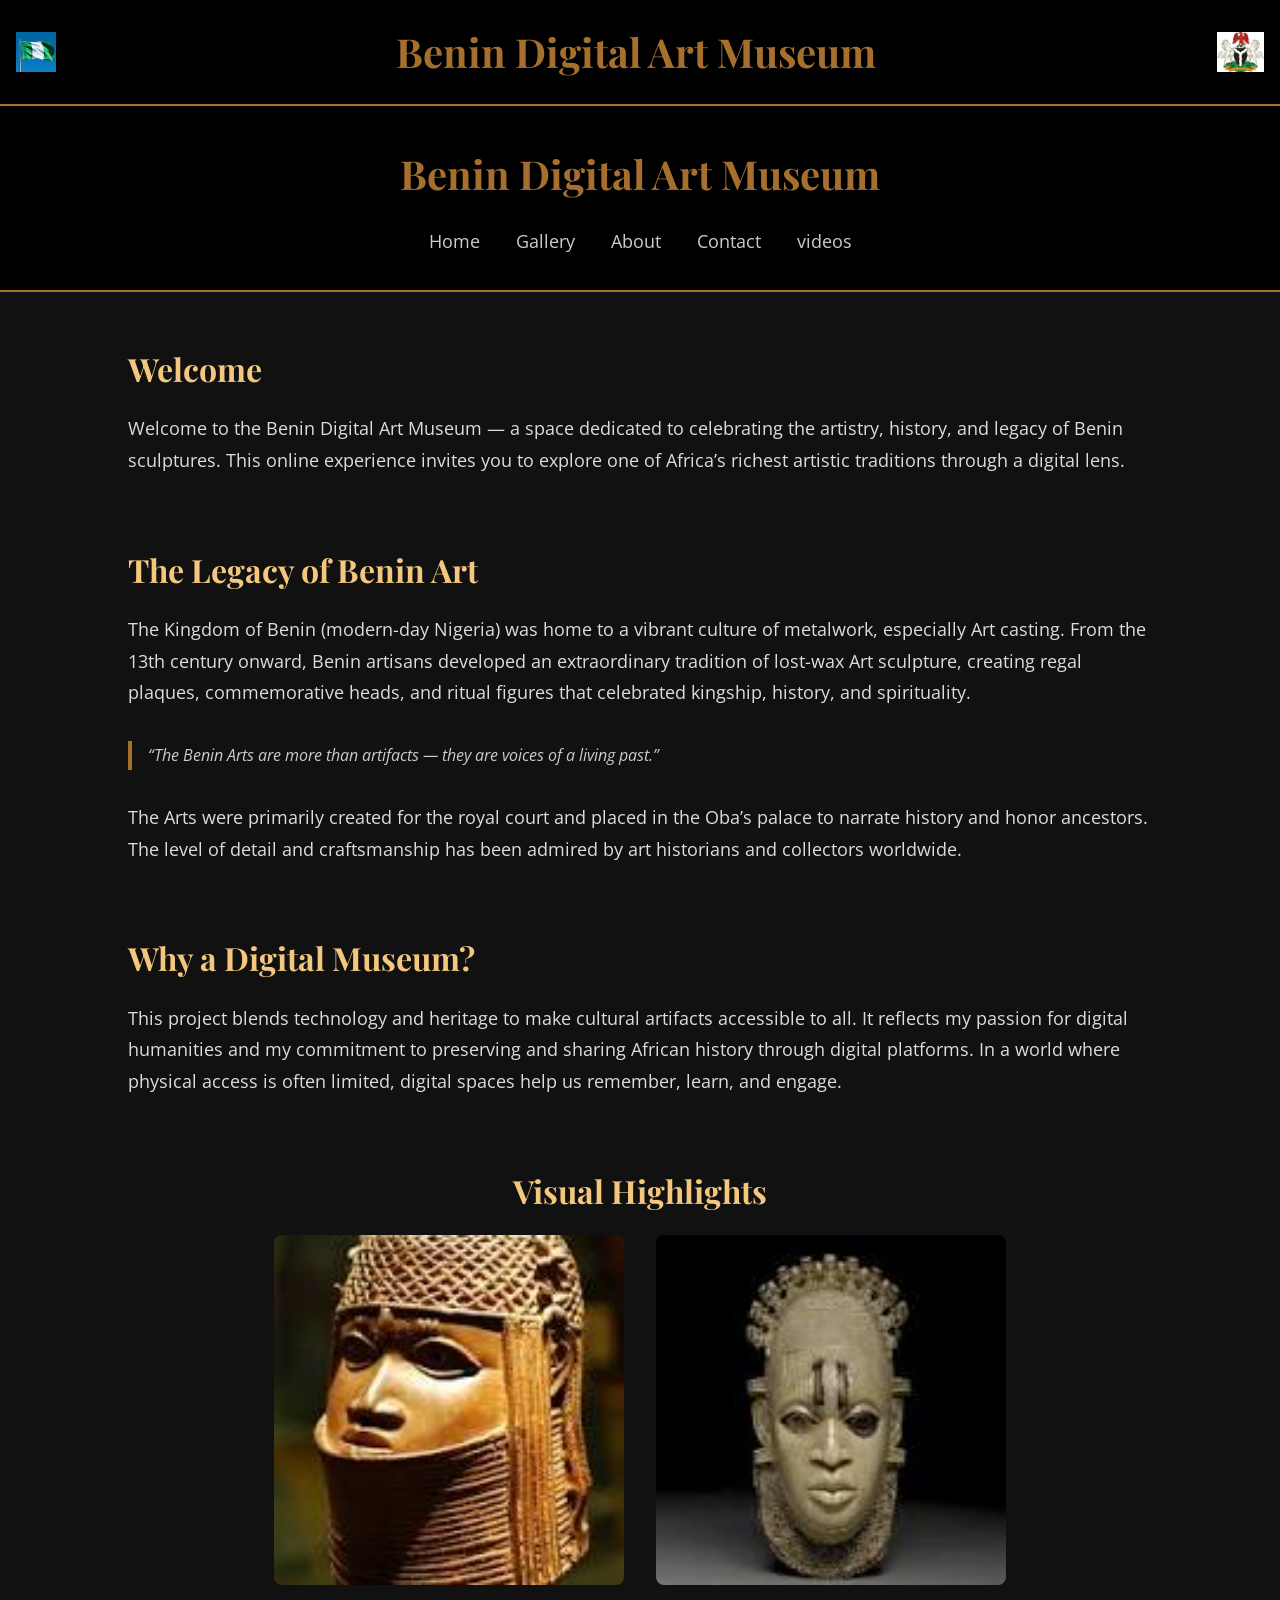
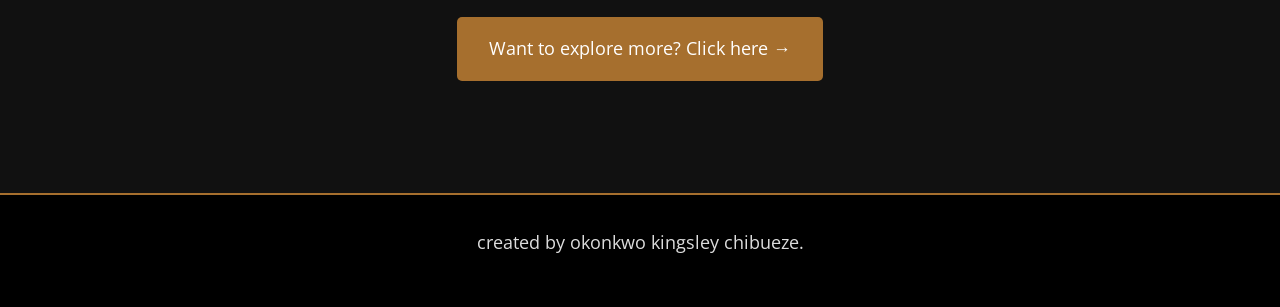
<file: index.html>
<!DOCTYPE html>
<html lang="en">
  <head>
    <meta charset="UTF-8" />
    <meta name="viewport" content="width=device-width, initial-scale=1.0" />
    <title>Home | Benin Digital Art Museum</title>
    <link rel="stylesheet" href="style.css" />
    <header
      style="
        position: relative;
        display: flex;
        align-items: center;
        justify-content: space-between;
        padding: 1rem;
      "
    >
      <img
        src="assets/images/flag1.jpg"
        alt="Nigerian Flag"
        style="height: 40px; width: auto"
      />

      <h1
        style="
          flex-grow: 1;
          text-align: center;
          margin: 0;
          font-family: 'Playfair Display', serif;
          font-size: 2.5rem;
          color: #a66f2e;
        "
      >
        Benin Digital Art Museum
      </h1>

      <img
        src="assets/images/coat1.jpg"
        alt="Nigerian Flag"
        style="height: 40px; width: auto"
      />
    </header>
  </head>
  <body>
    <header>
      <h1>Benin Digital Art Museum</h1>
      <nav>
        <a href="index.html">Home</a>
        <a href="gallery.html">Gallery</a>
        <a href="about.html">About</a>
        <a href="contact.html">Contact</a>
        <a href="video.html">videos</a>
      </nav>
    </header>

    <main>
      <section>
        <h2>Welcome</h2>
        <p>
          Welcome to the Benin Digital Art Museum — a space dedicated to
          celebrating the artistry, history, and legacy of Benin sculptures.
          This online experience invites you to explore one of Africa’s richest
          artistic traditions through a digital lens.
        </p>
      </section>

      <section>
        <h2>The Legacy of Benin Art</h2>
        <p>
          The Kingdom of Benin (modern-day Nigeria) was home to a vibrant
          culture of metalwork, especially Art casting. From the 13th century
          onward, Benin artisans developed an extraordinary tradition of
          lost-wax Art sculpture, creating regal plaques, commemorative heads,
          and ritual figures that celebrated kingship, history, and
          spirituality.
        </p>
        <blockquote>
          “The Benin Arts are more than artifacts — they are voices of a living
          past.”
        </blockquote>
        <p>
          The Arts were primarily created for the royal court and placed in the
          Oba’s palace to narrate history and honor ancestors. The level of
          detail and craftsmanship has been admired by art historians and
          collectors worldwide.
        </p>
      </section>

      <section>
        <h2>Why a Digital Museum?</h2>
        <p>
          This project blends technology and heritage to make cultural artifacts
          accessible to all. It reflects my passion for digital humanities and
          my commitment to preserving and sharing African history through
          digital platforms. In a world where physical access is often limited,
          digital spaces help us remember, learn, and engage.
        </p>
      </section>

      <!-- 🔽 NEW SECTION: Two Images -->
      <section>
        <h2 style="text-align: center; margin-bottom: 1rem">
          Visual Highlights
        </h2>
        <div
          style="
            display: flex;
            flex-wrap: wrap;
            justify-content: center;
            gap: 2rem;
            margin-bottom: 2rem;
          "
        >
          <img
            src="assets/images/craft-1.jpg"
            alt="Benin Art"
            style="max-width: 100%; width: 350px; border-radius: 8px"
          />
          <img
            src="assets/images/craft-2.jpg"
            alt="Benin Queen Mother"
            style="max-width: 100%; width: 350px; border-radius: 8px"
          />
        </div>
        <div style="text-align: center">
          <a
            href="gallery.html"
            style="
              display: inline-block;
              padding: 1rem 2rem;
              font-size: 1.1rem;
              background-color: #a66f2e;
              color: #fff;
              text-decoration: none;
              border-radius: 5px;
              transition: background-color 0.3s;
            "
          >
            Want to explore more? Click here →
          </a>
        </div>
      </section>
    </main>

    <footer>
      <p>created by okonkwo kingsley chibueze.</p>
    </footer>
  </body>
</html>
</file>
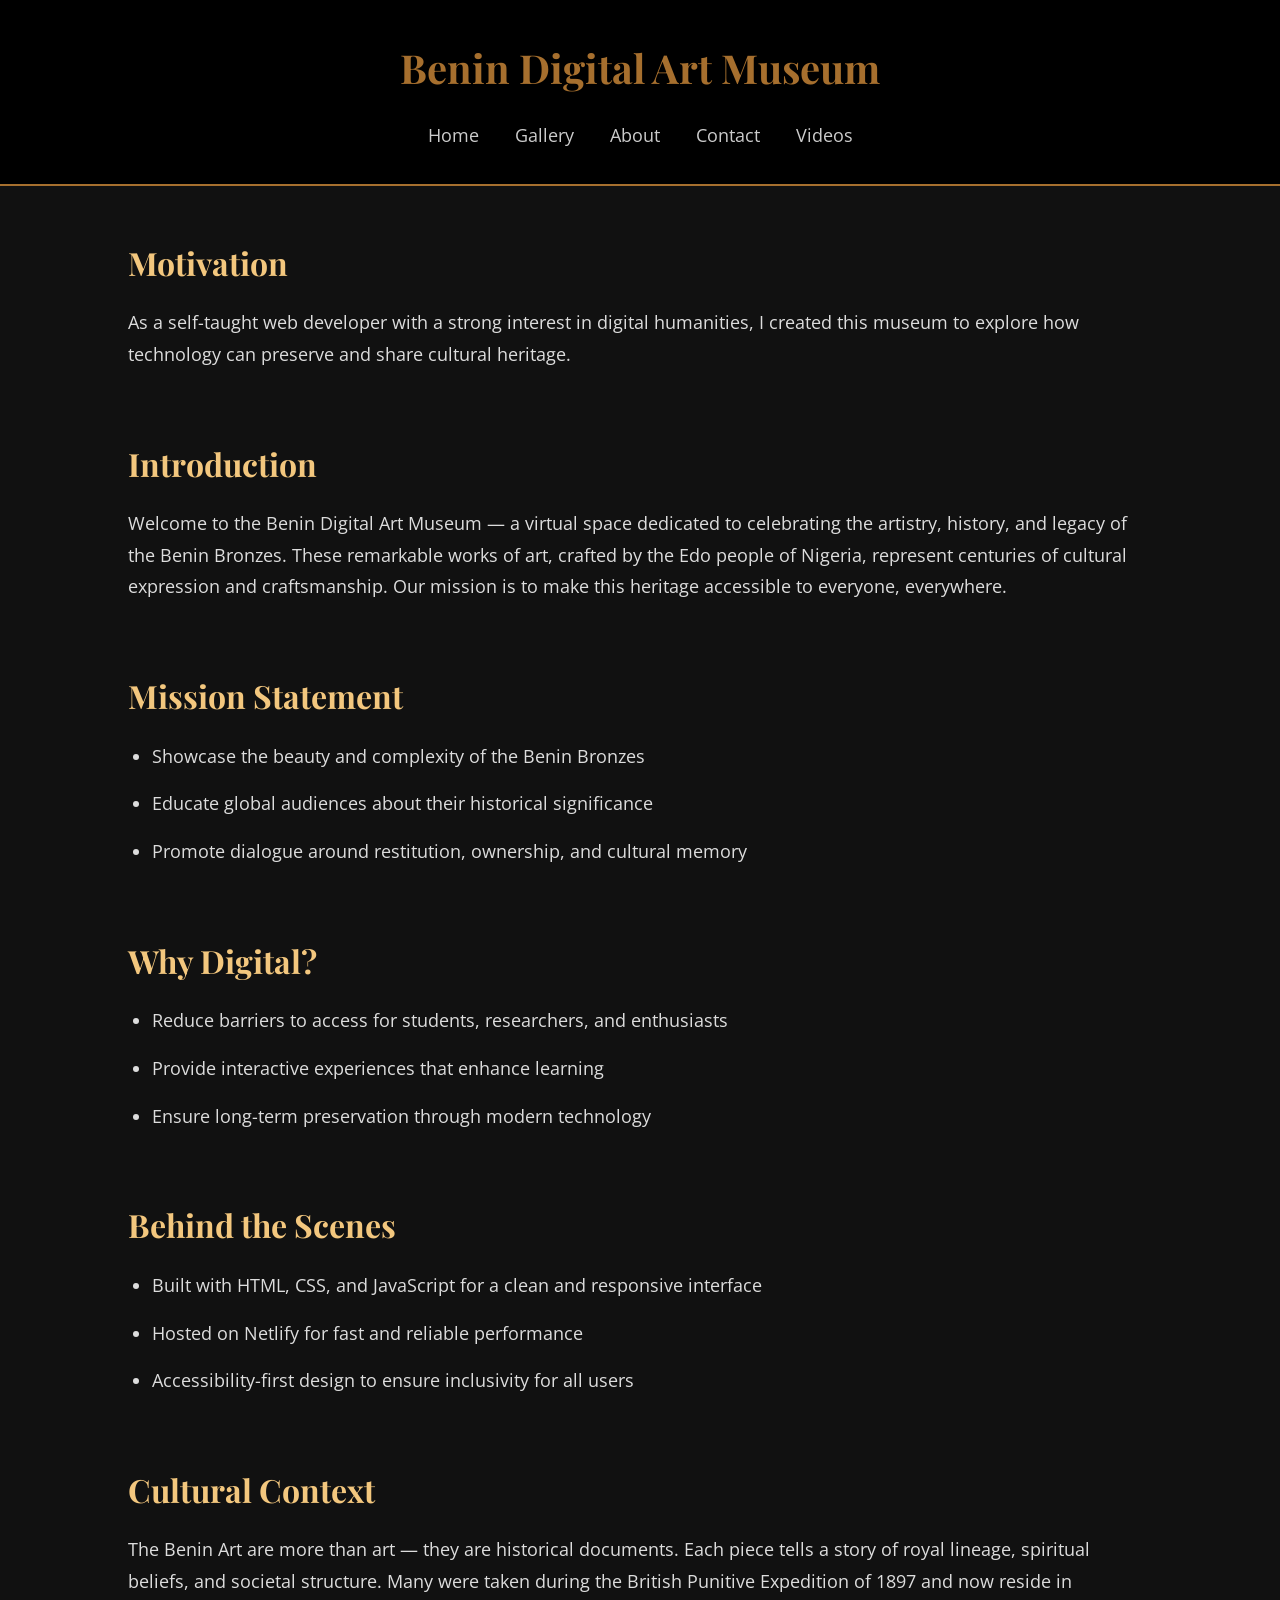
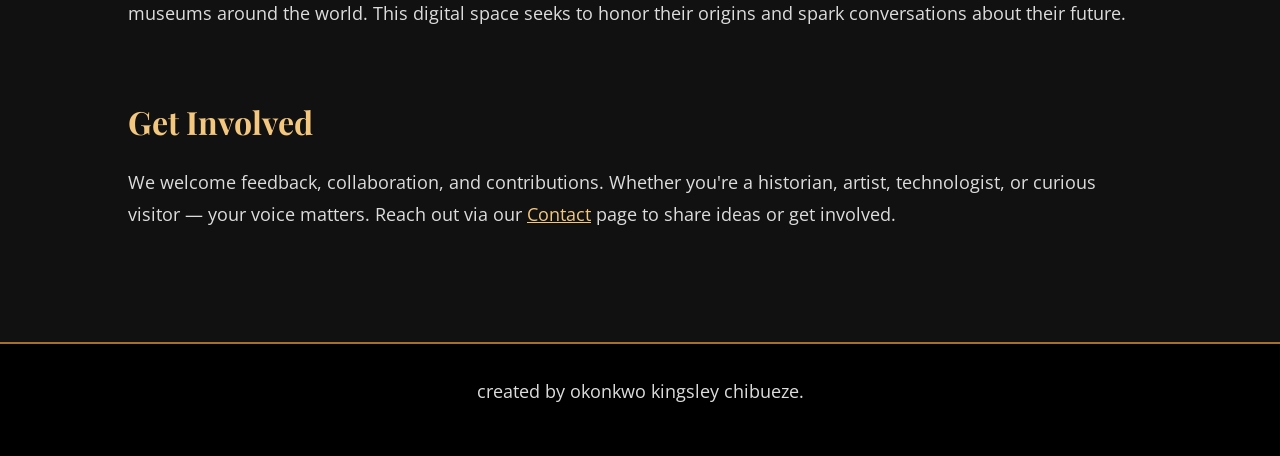
<file: about.html>
<!DOCTYPE html>
<html lang="en">
  <head>
    <meta charset="UTF-8" />
    <meta name="viewport" content="width=device-width, initial-scale=1.0" />
    <title>About - Benin Digital Art Museum</title>
    <link rel="stylesheet" href="style.css" />
  </head>
  <body>
    <header>
      <h1>Benin Digital Art Museum</h1>
      <nav>
        <a href="index.html">Home</a>
        <a href="gallery.html">Gallery</a>
        <a href="about.html">About</a>
        <a href="contact.html">Contact</a>
        <a href="video.html">Videos</a>
      </nav>
    </header>

    <main>
      <section>
        <h2>Motivation</h2>
        <p>
          As a self-taught web developer with a strong interest in digital
          humanities, I created this museum to explore how technology can
          preserve and share cultural heritage.
        </p>
      </section>

      <section>
        <h2>Introduction</h2>
        <p>
          Welcome to the Benin Digital Art Museum — a virtual space dedicated to
          celebrating the artistry, history, and legacy of the Benin Bronzes.
          These remarkable works of art, crafted by the Edo people of Nigeria,
          represent centuries of cultural expression and craftsmanship. Our
          mission is to make this heritage accessible to everyone, everywhere.
        </p>
      </section>

      <section>
        <h2>Mission Statement</h2>
        <ul>
          <li>Showcase the beauty and complexity of the Benin Bronzes</li>
          <li>Educate global audiences about their historical significance</li>
          <li>
            Promote dialogue around restitution, ownership, and cultural memory
          </li>
        </ul>
      </section>

      <section>
        <h2>Why Digital?</h2>
        <ul>
          <li>
            Reduce barriers to access for students, researchers, and enthusiasts
          </li>
          <li>Provide interactive experiences that enhance learning</li>
          <li>Ensure long-term preservation through modern technology</li>
        </ul>
      </section>

      <section>
        <h2>Behind the Scenes</h2>
        <ul>
          <li>
            Built with HTML, CSS, and JavaScript for a clean and responsive
            interface
          </li>
          <li>Hosted on Netlify for fast and reliable performance</li>
          <li>
            Accessibility-first design to ensure inclusivity for all users
          </li>
        </ul>
      </section>

      <section>
        <h2>Cultural Context</h2>
        <p>
          The Benin Art are more than art — they are historical documents. Each
          piece tells a story of royal lineage, spiritual beliefs, and societal
          structure. Many were taken during the British Punitive Expedition of
          1897 and now reside in museums around the world. This digital space
          seeks to honor their origins and spark conversations about their
          future.
        </p>
      </section>

      <section>
        <h2>Get Involved</h2>
        <p>
          We welcome feedback, collaboration, and contributions. Whether you're
          a historian, artist, technologist, or curious visitor — your voice
          matters. Reach out via our <a href="contact.html">Contact</a> page to
          share ideas or get involved.
        </p>
      </section>
    </main>

    <footer>
      <p>created by okonkwo kingsley chibueze.</p>
    </footer>
  </body>
</html>
</file>
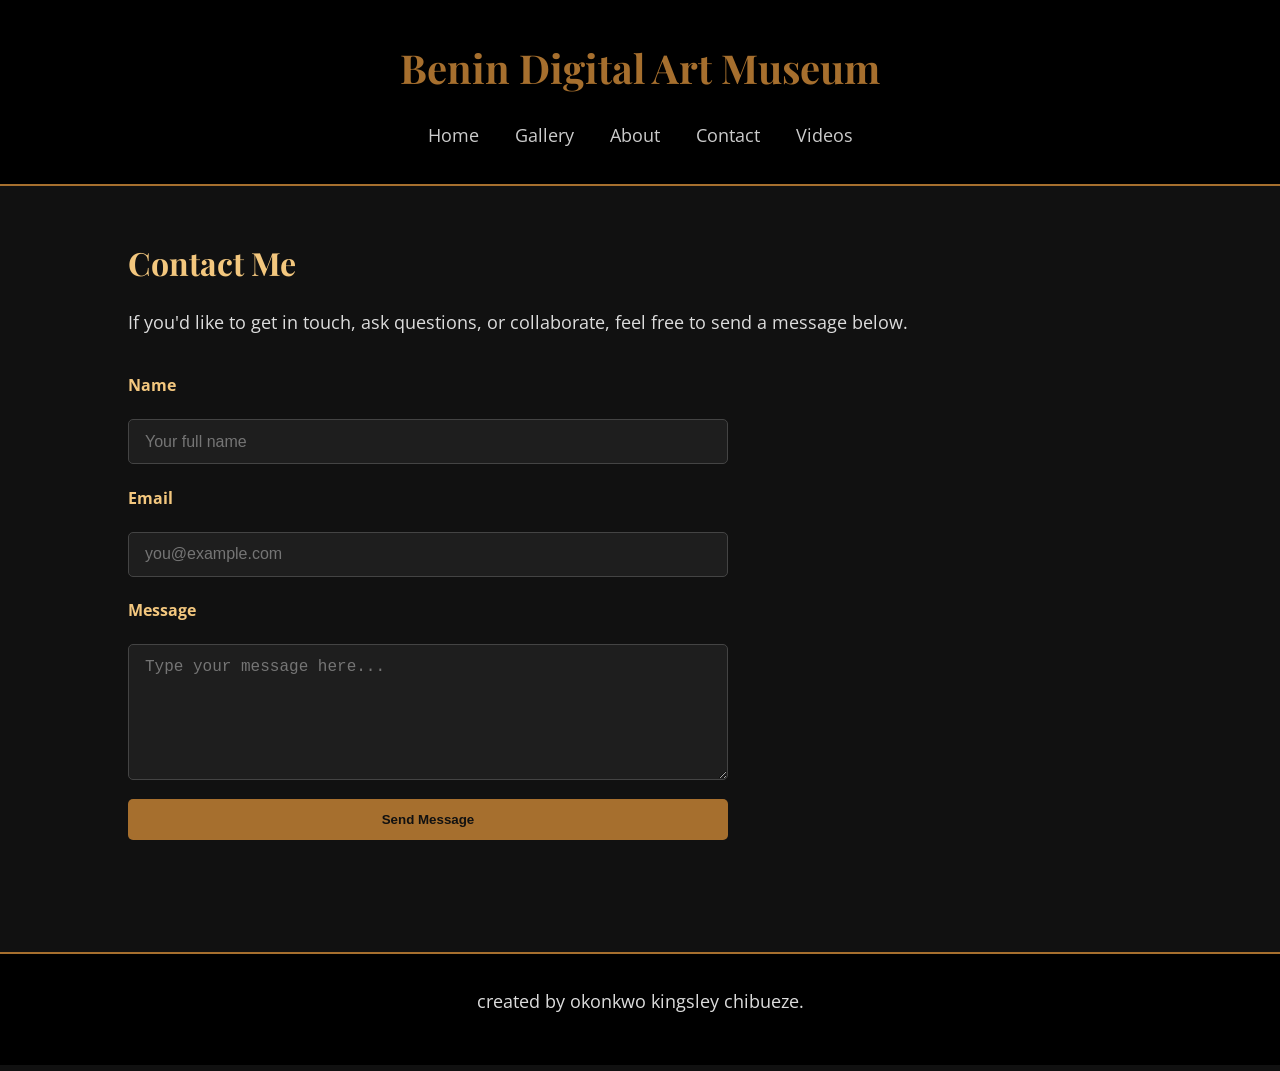
<file: contact.html>
<!DOCTYPE html>
<html lang="en">
  <head>
    <meta charset="UTF-8" />
    <meta name="viewport" content="width=device-width, initial-scale=1.0" />
    <title>Contact | Benin Digital Art Museum</title>
    <link rel="stylesheet" href="style.css" />
  </head>
  <body>
    <header>
      <h1>Benin Digital Art Museum</h1>
      <nav>
        <a href="index.html">Home</a>
        <a href="gallery.html">Gallery</a>
        <a href="about.html">About</a>
        <a href="contact.html">Contact</a>
        <a href="video.html">Videos</a>
      </nav>
    </header>
    <main>
      <section>
        <h2>Contact Me</h2>
        <p>
          If you'd like to get in touch, ask questions, or collaborate, feel
          free to send a message below.
        </p>

        <form
          action="https://usebasin.com/f/3ce219ae1524"
          method="POST"
          class="contact-form"
        >
          <label for="name">Name</label>
          <input
            type="text"
            id="name"
            name="name"
            placeholder="Your full name"
            required
          />

          <label for="email">Email</label>
          <input
            type="email"
            id="email"
            name="email"
            placeholder="you@example.com"
            required
          />

          <label for="message">Message</label>
          <textarea
            id="message"
            name="message"
            placeholder="Type your message here..."
            rows="6"
            required
          ></textarea>

          <button type="submit">Send Message</button>
        </form>
      </section>
    </main>
    <footer>
      <p>created by okonkwo kingsley chibueze.</p>
    </footer>
  </body>
</html>
</file>
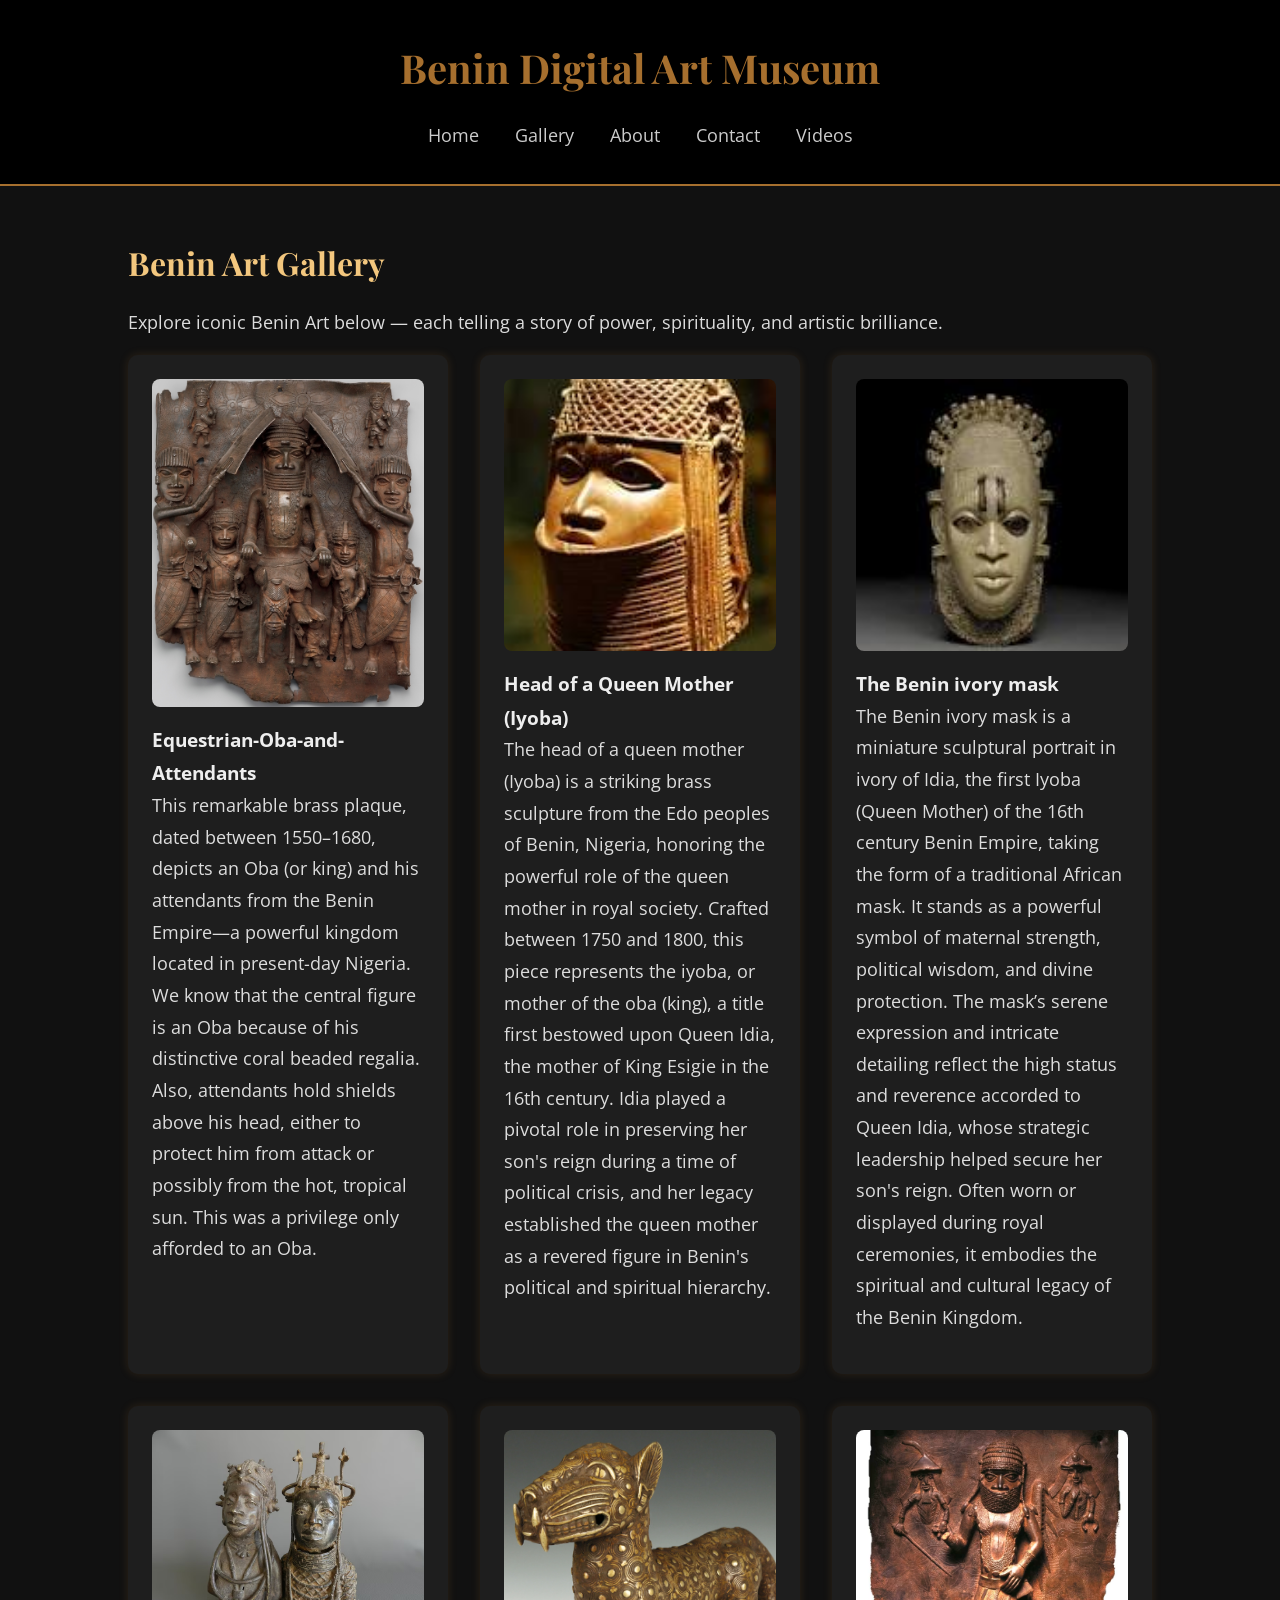
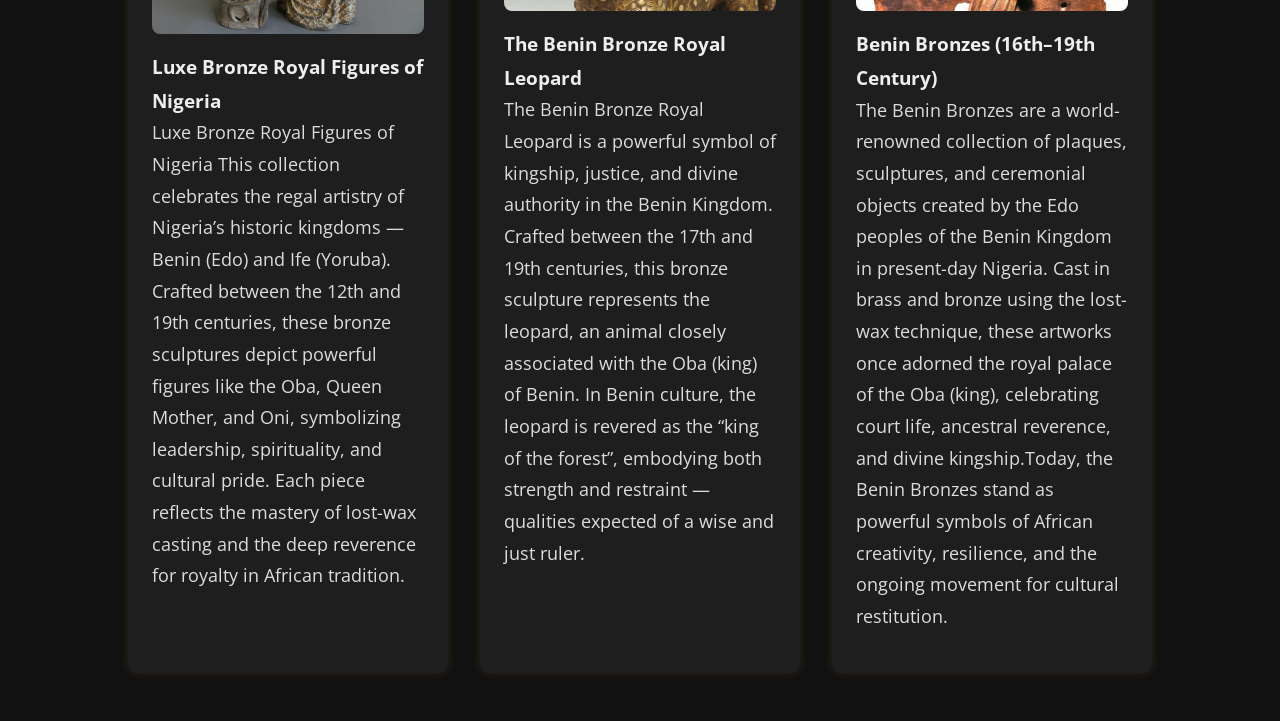
<file: gallery.html>
<!DOCTYPE html>
<html lang="en">
  <head>
    <meta charset="UTF-8" />
    <meta name="viewport" content="width=device-width, initial-scale=1.0" />
    <title>Gallery | Benin Digital Art Museum</title>
    <link rel="stylesheet" href="style.css" />
  </head>
  <body>
    <header>
      <h1>Benin Digital Art Museum</h1>
      <nav>
        <a href="index.html">Home</a>
        <a href="gallery.html">Gallery</a>
        <a href="about.html">About</a>
        <a href="contact.html">Contact</a>
        <a href="video.html">Videos</a>
      </nav>
    </header>
    <main>
      <h2>Benin Art Gallery</h2>
      <p>
        Explore iconic Benin Art below — each telling a story of power,
        spirituality, and artistic brilliance.
      </p>

      <div class="gallery">
        <div class="card">
          <img
            src="assets/images/Equestrian-Oba-and-Attendants.jpg"
            alt="Equestrian-Oba-and-Attendants"
          />
          <h3>Equestrian-Oba-and-Attendants</h3>

          <p>
            This remarkable brass plaque, dated between 1550–1680, depicts an
            Oba (or king) and his attendants from the Benin Empire—a powerful
            kingdom located in present-day Nigeria. We know that the central
            figure is an Oba because of his distinctive coral beaded regalia.
            Also, attendants hold shields above his head, either to protect him
            from attack or possibly from the hot, tropical sun. This was a
            privilege only afforded to an Oba.
          </p>
        </div>
        <div class="card">
          <img src="assets/images/craft-1.jpg" alt="Warrior Plaque" />
          <h3>Head of a Queen Mother (Iyoba)</h3>

          <p>
            The head of a queen mother (Iyoba) is a striking brass sculpture
            from the Edo peoples of Benin, Nigeria, honoring the powerful role
            of the queen mother in royal society. Crafted between 1750 and 1800,
            this piece represents the iyoba, or mother of the oba (king), a
            title first bestowed upon Queen Idia, the mother of King Esigie in
            the 16th century. Idia played a pivotal role in preserving her son's
            reign during a time of political crisis, and her legacy established
            the queen mother as a revered figure in Benin's political and
            spiritual hierarchy.
          </p>
        </div>
        <div class="card">
          <img src="assets/images/craft-2.jpg" alt="Queen Mother Head" />
          <h3>The Benin ivory mask</h3>

          <p>
            The Benin ivory mask is a miniature sculptural portrait in ivory of
            Idia, the first Iyoba (Queen Mother) of the 16th century Benin
            Empire, taking the form of a traditional African mask. It stands as
            a powerful symbol of maternal strength, political wisdom, and divine
            protection. The mask’s serene expression and intricate detailing
            reflect the high status and reverence accorded to Queen Idia, whose
            strategic leadership helped secure her son's reign. Often worn or
            displayed during royal ceremonies, it embodies the spiritual and
            cultural legacy of the Benin Kingdom.
          </p>
        </div>
        <div class="card">
          <img src="assets/images/craft-4.avif" alt="Bronze Leopard" />
          <h3>Luxe Bronze Royal Figures of Nigeria</h3>

          <p>
            Luxe Bronze Royal Figures of Nigeria This collection celebrates the
            regal artistry of Nigeria’s historic kingdoms — Benin (Edo) and Ife
            (Yoruba). Crafted between the 12th and 19th centuries, these bronze
            sculptures depict powerful figures like the Oba, Queen Mother, and
            Oni, symbolizing leadership, spirituality, and cultural pride. Each
            piece reflects the mastery of lost-wax casting and the deep
            reverence for royalty in African tradition.
          </p>
        </div>
        <div class="card">
          <img src="assets/images/craft-5.jpg" alt="Court Musician" />
          <h3>The Benin Bronze Royal Leopard</h3>
          <p>
            The Benin Bronze Royal Leopard is a powerful symbol of kingship,
            justice, and divine authority in the Benin Kingdom. Crafted between
            the 17th and 19th centuries, this bronze sculpture represents the
            leopard, an animal closely associated with the Oba (king) of Benin.
            In Benin culture, the leopard is revered as the “king of the
            forest”, embodying both strength and restraint — qualities expected
            of a wise and just ruler.
          </p>
        </div>

        <div class="card">
          <img src="assets/images/craft-6.jpg" alt="Court Musician" />
          <h3>Benin Bronzes (16th–19th Century)</h3>
          <p>
            The Benin Bronzes are a world-renowned collection of plaques,
            sculptures, and ceremonial objects created by the Edo peoples of the
            Benin Kingdom in present-day Nigeria. Cast in brass and bronze using
            the lost-wax technique, these artworks once adorned the royal palace
            of the Oba (king), celebrating court life, ancestral reverence, and
            divine kingship.Today, the Benin Bronzes stand as powerful symbols
            of African creativity, resilience, and the ongoing movement for
            cultural restitution.
          </p>
        </div>
      </div>
    </main>
  </body>
</html>
</file>
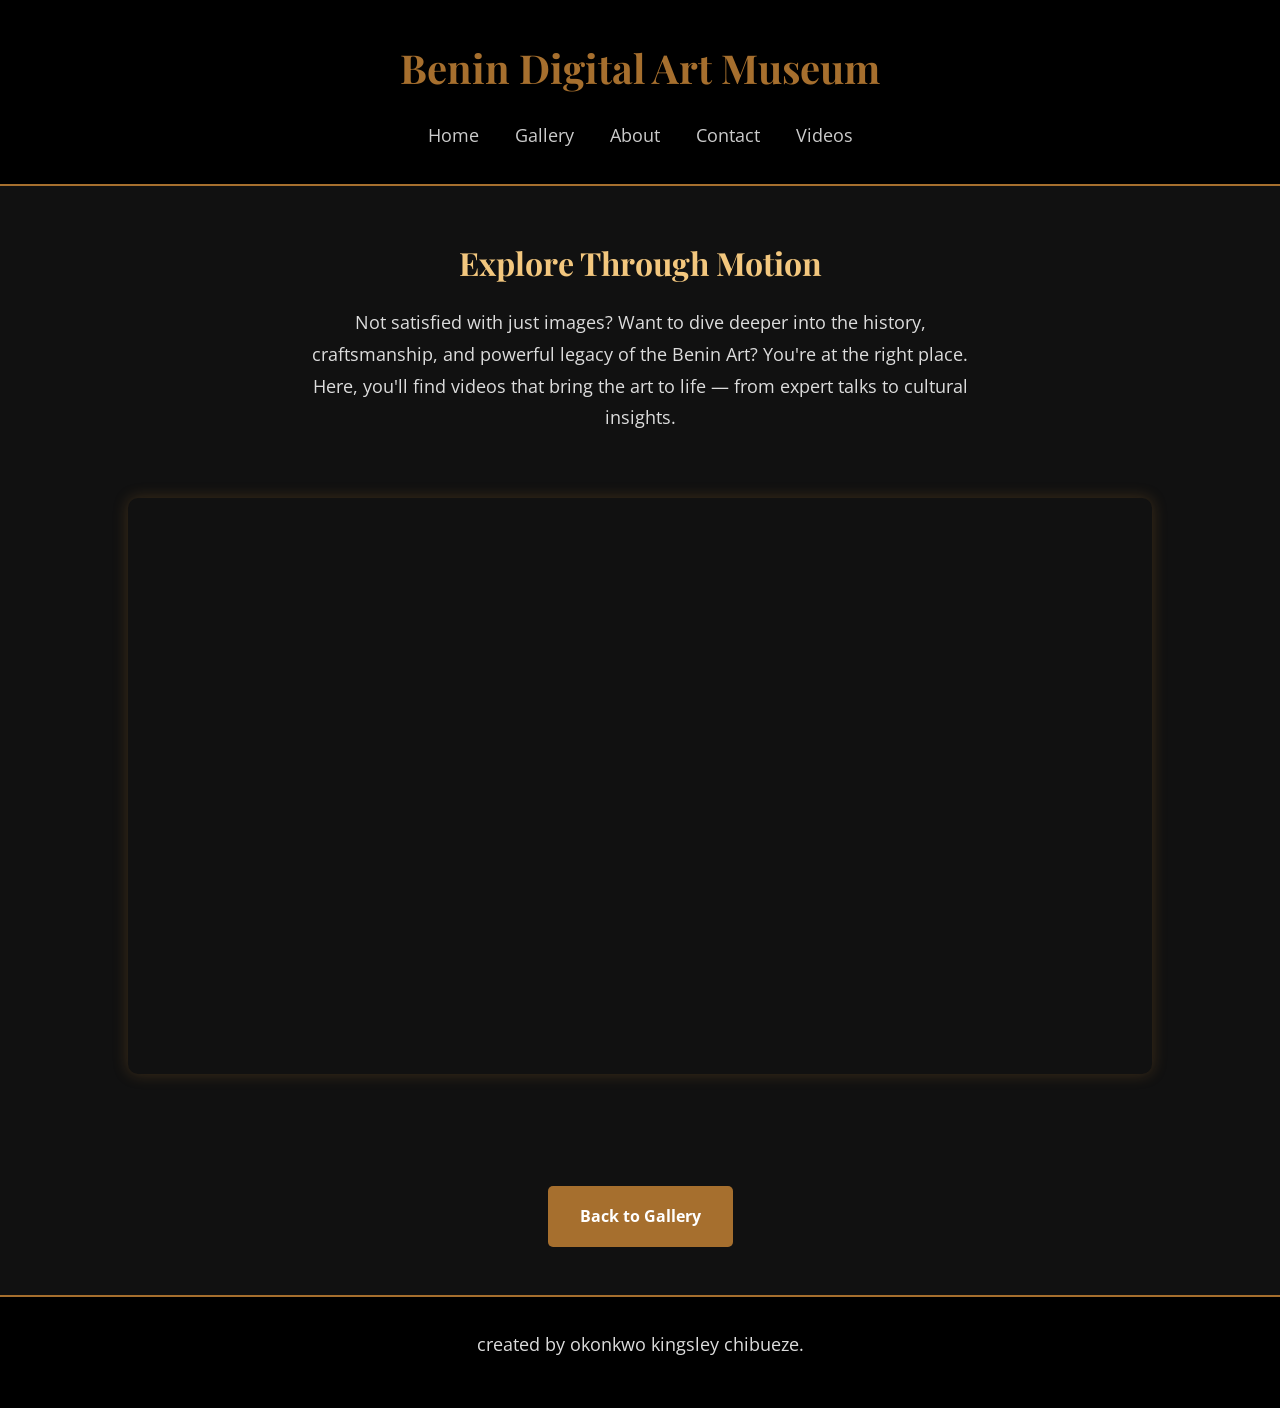
<file: video.html>
<!DOCTYPE html>
<html lang="en">
  <head>
    <meta charset="UTF-8" />
    <meta name="viewport" content="width=device-width, initial-scale=1.0" />
    <title>Videos | Benin  Digital Art Museum</title>
    <link rel="stylesheet" href="style.css" />
    <style>
      .video-grid {
        display: grid;
        grid-template-columns: repeat(auto-fit, minmax(300px, 1fr));
        gap: 2rem;
        margin-top: 2rem;
      }

      .video-wrapper {
        position: relative;
        padding-bottom: 56.25%;
        height: 0;
        overflow: hidden;
        border-radius: 10px;
        box-shadow: 0 0 15px rgba(166, 111, 46, 0.3);
      }

      .video-wrapper iframe {
        position: absolute;
        top: 0;
        left: 0;
        width: 100%;
        height: 100%;
      }

      .cta-button {
        display: inline-block;
        margin-top: 3rem;
        padding: 1rem 2rem;
        background-color: #a66f2e;
        color: #fff;
        font-weight: bold;
        text-decoration: none;
        border-radius: 5px;
        transition: background-color 0.3s ease;
      }

      .cta-button:hover {
        background-color: #c08030;
      }

      @media (max-width: 768px) {
        h1 {
          font-size: 1.8rem;
        }
      }
    </style>
  </head>
  <body>
    <header>
      <h1>Benin Digital Art Museum</h1>
      <nav>
        <a href="index.html">Home</a>
        <a href="gallery.html">Gallery</a>
        <a href="about.html">About</a>
        <a href="contact.html">Contact</a>
        <a href="video.html">Videos</a>
      </nav>
    </header>

    <main>
      <section>
        <h2 style="text-align: center"> Explore Through Motion</h2>
        <p style="text-align: center; max-width: 700px; margin: 1rem auto">
          Not satisfied with just images? Want to dive deeper into the history,
          craftsmanship, and powerful legacy of the Benin Art? You're at the
          right place. Here, you'll find  videos that bring
          the art to life — from expert talks to cultural insights.
        </p>
      </section>

      <!-- Video Grid Section -->
      <section class="video-grid">
        <div class="video-wrapper">
          <iframe
            src="https://www.youtube.com/embed/3Ph2D--ZeHQ"
            title="kindom of benin art adn culture"
            frameborder="0"
            allowfullscreen
          ></iframe>
        </div>
      </section>

      <div style="text-align: center">
        <a href="gallery.html" class="cta-button">Back to Gallery</a>
      </div>
    </main>

    <footer>
      <p>created by okonkwo kingsley chibueze.</p>

      </p>
    </footer>
  </body>
</html>
</file>
<file: style.css>
/* style.css */

/* Google Fonts */
@import url("https://fonts.googleapis.com/css2?family=Playfair+Display:wght@600&family=Open+Sans&display=swap");

/* Reset & Base Styles */
* {
  box-sizing: border-box;
  margin: 0;
  padding: 0;
}

body {
  font-family: "Open Sans", sans-serif;
  background-color: #111;
  color: #eee;
  line-height: 1.8;
  scroll-behavior: smooth;
}

/* Header */
header {
  background: #000;
  padding: 2rem 1rem;
  text-align: center;
  border-bottom: 2px solid #a66f2e;
}

header h1 {
  font-family: "Playfair Display", serif;
  font-size: 2.5rem;
  color: #a66f2e;
}

nav {
  margin-top: 1rem;
}

nav a {
  color: #ccc;
  text-decoration: none;
  margin: 0 1rem;
  font-size: 1.1rem;
  transition: color 0.3s ease;
}

nav a:hover {
  color: #a66f2e;
}

/* Main Content */
main {
  padding: 3rem 10%;
}

section {
  margin-bottom: 4rem;
}

h2 {
  font-family: "Playfair Display", serif;
  font-size: 2rem;
  margin-bottom: 1rem;
  color: #f3c77e;
}

p,
li {
  font-size: 1.1rem;
  color: #ddd;
  margin-bottom: 1rem;
}

/* Footer */
footer {
  background: #000;
  text-align: center;
  padding: 2rem;
  border-top: 2px solid #a66f2e;
  color: #aaa;
}

/* Gallery */
.gallery {
  display: grid;
  grid-template-columns: repeat(auto-fit, minmax(300px, 1fr));
  gap: 2rem;
}

.card {
  background: #1e1e1e;
  padding: 1.5rem;
  border-radius: 10px;
  box-shadow: 0 0 10px rgba(166, 111, 46, 0.2);
  transition: transform 0.3s ease;
}

.card:hover {
  transform: scale(1.02);
}

.card img {
  width: 100%;
  border-radius: 8px;
  margin-bottom: 1rem;
}

/* Blockquote */
blockquote {
  border-left: 4px solid #a66f2e;
  padding-left: 1rem;
  font-style: italic;
  color: #ccc;
  margin: 2rem 0;
}

/* Responsive Images */
img {
  max-width: 100%;
  height: auto;
  display: block;
}

/* List Styling */
ul {
  padding-left: 1.5rem;
}

/* Links in Content */
a {
  color: #f3c77e;
  text-decoration: underline;
}

a:hover {
  color: #ffdcae;
}
/* Contact Form Styling */
.contact-form {
  max-width: 600px;
  margin-top: 2rem;
  display: flex;
  flex-direction: column;
  gap: 1.2rem;
}

.contact-form label {
  font-weight: bold;
  color: #f3c77e;
}

.contact-form input,
.contact-form textarea {
  padding: 0.8rem 1rem;
  background-color: #1e1e1e;
  border: 1px solid #444;
  border-radius: 5px;
  color: #fff;
  font-size: 1rem;
  transition: border 0.3s ease;
}

.contact-form input:focus,
.contact-form textarea:focus {
  border: 1px solid #a66f2e;
  outline: none;
}

.contact-form button {
  background-color: #a66f2e;
  color: #111;
  font-weight: bold;
  padding: 0.8rem 1.2rem;
  border: none;
  border-radius: 5px;
  cursor: pointer;
  transition: background-color 0.3s ease;
}

.contact-form button:hover {
  background-color: #c08030;
}

/* Responsive adjustments */
@media (max-width: 768px) {
  main {
    padding: 2rem 5%; /* Smaller padding on mobile */
  }

  /* Gallery switches to single column */
  .gallery {
    grid-template-columns: 1fr;
  }

  /* Hide sticky sidebar on mobile */
  .sidebar-fact {
    display: none;
  }

  /* Smaller header font size */
  header h1 {
    font-size: 1.8rem;
  }

  /* Stack nav links vertically */
  nav {
    display: flex;
    flex-direction: column;
    align-items: center;
    gap: 0.6rem;
  }

  nav a {
    margin: 0;
    font-size: 1.1rem;
  }
}

/* Ensure images scale nicely */
img {
  max-width: 100%;
  height: auto;
  display: block;
}
</file>
